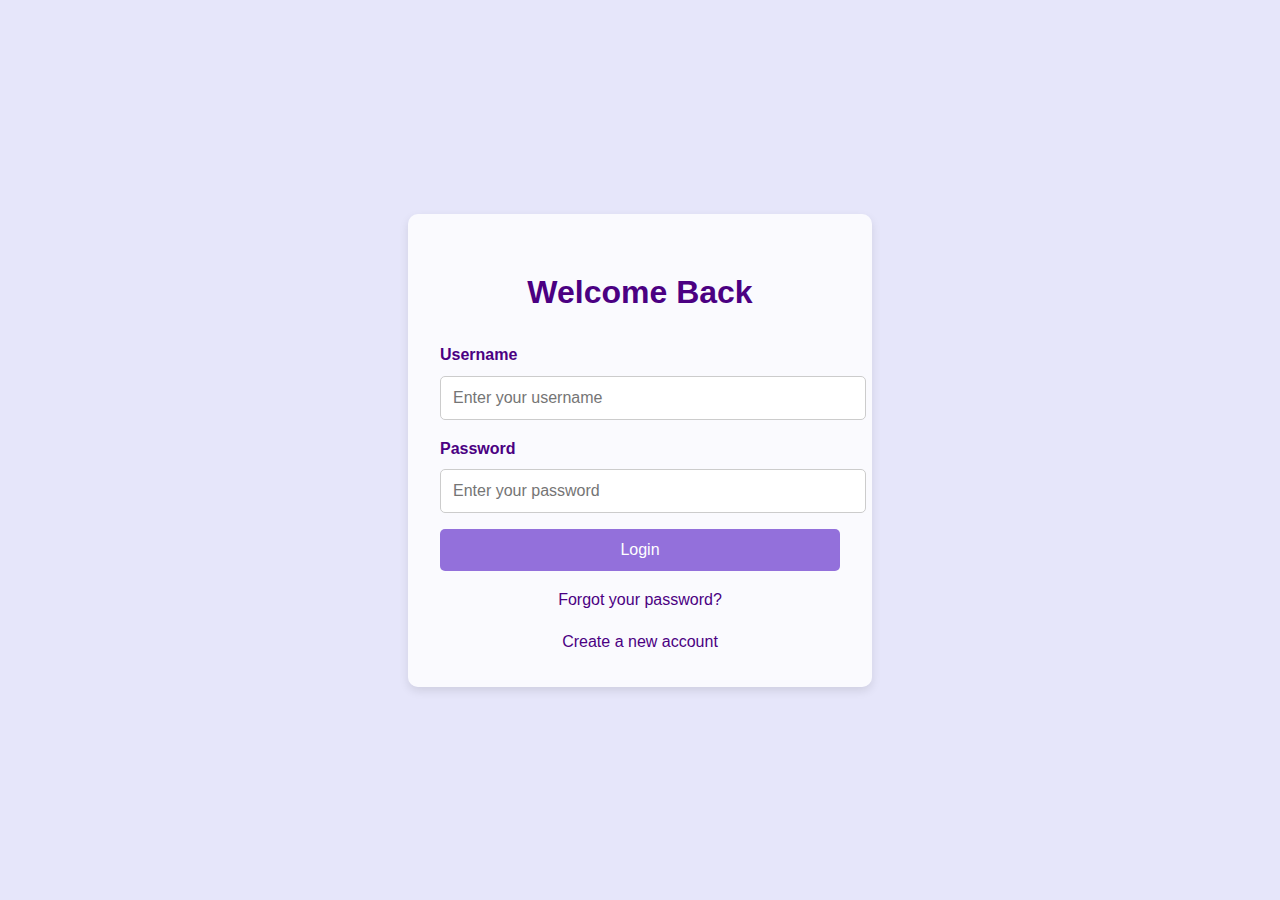
<file: login.html>
<!DOCTYPE html>
    <html lang="en">
    <head>
      <meta charset="UTF-8">
      <meta name="viewport" content="width=device-width, initial-scale=1.0">
      <title>Login - MindScape</title>
      <link rel="stylesheet" href="styles.css">
    </head>
    <body>
    <style>
        body {
            margin: 0;
            font-family: Arial, sans-serif;
            background: #E6E6FA; /* Lavender color */
            height: 100vh;
            display: flex;
            justify-content: center;
            align-items: center;
            overflow: hidden;
        }

        .background-shape {
            position: absolute;
            top: -100px;
            left: -100px;
            width: 700px;
            height: 700px;
            background: #99b4df; /* Thistle purple */
            border-radius: 50%;
            z-index: -1;
        }

        .right-circle {
            position: absolute;
            top: 50%;
            right: -150px;
            width: 300px;
            height: 300px;
            background: #BA55D3; /* Medium orchid */
            border-radius: 50%;
            z-index: -1;
            transform: translateY(-50%);
        }

        .circle-one {
            position: absolute;
            bottom: -100px;
            right: 100px;
            width: 200px;
            height: 200px;
            background: #bedfdb; /* Gold */
            border-radius: 50%;
            z-index: -1;
        }

        .circle-two {
            position: absolute;
            top: 20px;
            right: 50px;
            width: 150px;
            height: 150px;
            background: #66afa5; /* Orange Red */
            border-radius: 50%;
            z-index: -1;
        }

        .login-container {
            background: rgba(255, 255, 255, 0.8); /* Semi-transparent white */
            padding: 2rem;
            border-radius: 10px;
            box-shadow: 0 4px 10px rgba(0, 0, 0, 0.1);
            width: 90%;
            max-width: 400px;
            text-align: center;
        }

        h1 {
            color: #4B0082; /* Indigo */
            margin-bottom: 1.5rem;
        }

        label {
            color: #4B0082;
            display: block;
            text-align: left;
            margin-bottom: 0.5rem;
            font-weight: bold;
        }

        input[type="text"], input[type="password"] {
            width: 100%;
            padding: 0.75rem;
            margin-bottom: 1rem;
            border: 1px solid #CCC;
            border-radius: 5px;
            font-size: 1rem;
        }

        button {
            width: 100%;
            padding: 0.75rem;
            border: none;
            border-radius: 5px;
            font-size: 1rem;
            background: #9370DB; /* Medium Purple */
            color: white;
            cursor: pointer;
            transition: background-color 0.3s ease;
        }

        button:hover {
            background: #7B68EE; /* Slightly darker purple */
        }

        a {
            color: #4B0082;
            text-decoration: none;
            margin-top: 1rem;
            display: block;
        }

        a:hover {
            text-decoration: underline;
        }
    </style>
</head>
<body>

      <div class="login-container">
        <h1>Welcome Back</h1>
        <!-- Form for login -->
        <form action="/login" method="POST">
          <label for="username">Username</label>
          <input type="text" id="username" name="username" placeholder="Enter your username" required>
    
          <label for="password">Password</label>
          <input type="password" id="password" name="password" placeholder="Enter your password" required>
    
          <button type="submit">Login</button>
        </form>
        <a href="/forgot-password">Forgot your password?</a>
        <a href="/signup">Create a new account</a>
      </div>
    </body>
</file>
<file: styles.css>
/* styles.css */
body {
  margin: 0;
  padding: 0;
  font-family: 'Georgia', serif;
  background-color: #fff6f2;
}

.container {
  position: relative;
  height: 100vh;
  display: flex;
  align-items: center;
  justify-content: center;
  overflow: hidden;
}

.background-pattern {
  position: absolute;
  width: 100%;
  height: 100%;
  background: url('images/main.png') no-repeat center center/cover;
  z-index: -1;
  filter: blur(3px);
  opacity: 0.5;
}

.content {
  text-align: center;
  color: #5c466b;
  padding: 20px;
}

.title {
  font-size: 3.5rem;
  margin: 0;
}

.subtitle {
  font-size: 1.2rem;
  font-style: italic;
  color: #a77c80;
  margin: 10px 0 20px;
}

.learn-more-btn {
  font-size: 1rem;
  padding: 10px 20px;
  color: #fff;
  background-color: #5c466b;
  border: none;
  border-radius: 5px;
  cursor: pointer;
  transition: background-color 0.3s;
}

.learn-more-btn:hover {
  background-color: #7e5c93;
}

/* General styling */
body {
  font-family: 'Lora', serif;
  margin: 0;
  padding: 0;
  background-color: #f9ede7;
}

.mindscape-features {
  text-align: center;
  padding: 20px;
  color: #4b306a;
}

.mindscape-features h2 {
  font-size: 2rem;
  margin-bottom: 20px;
}

.features-container {
  display: flex;
  justify-content: space-around;
  flex-wrap: wrap;
  gap: 20px;
}

.feature {
  width: 300px;
  background-color: white;
  border-radius: 15px;
  padding: 20px;
  text-align: center;
  box-shadow: 0 4px 10px rgba(0, 0, 0, 0.1);
}

.feature-icon {
  height: 150px;
  background-size: contain;
  background-repeat: no-repeat;
  background-position: center;
  margin-bottom: 20px;
}



/* General Styling */
body {
  margin: 0;
  font-family: 'Lora', serif;
  line-height: 1.6;
  background-color: #f9f9f9;
  color: #333;
}


/* Section Styling */
.section {
  padding: 60px 20px;
  text-align: center;
}
html, body {
  height: 100%; /* Ensure the HTML and body elements take up the full viewport height */
  margin: 0;
  padding: 0;
}

section {
  min-height: 100vh; /* Make each section at least the height of the viewport */
  display: flex; /* Use flexbox for centering content */
  align-items: center; /* Center content vertically */
  justify-content: center; /* Center content horizontally */
}

#home {
  
      background-image: url('images/main.png'); /* Ensure the path to 'main.png' is correct */
      background-size: cover; /* Makes the image cover the entire section */
      background-repeat: no-repeat; /* Prevents tiling of the image */
      background-position: center; /* Centers the image */
      height: 100vh; /* Makes the section height equal to the viewport height */
      display: flex; /* Aligns the content */
      justify-content: center; /* Centers content horizontally */
      align-items: center; /* Centers content vertically */
      color: white; /* Adjusts text color for better contrast */
      text-align: center; /* Centers text */
    }
    

  #about {
      min-height: 100vh; /* Make the section fit the screen height */
      display: flex; /* Use flexbox for centering content */
      flex-direction: column; /* Stack content vertically */
      justify-content: center; /* Center content vertically */
      align-items: center; /* Center content horizontally */
      text-align: center; /* Align text in the center */
      padding: 20px; /* Add padding for spacing */
      background-color:#FAE6FA; /* Light background color for contrast */
      color: #333; /* Text color */
      font-family: 'Georgia', serif; /* Clean font style */
      box-sizing: border-box; /* Include padding in the element's width/height */
    }
    
    #about h2 {
      font-size: 2.5rem; /* Larger font for the header */
      margin-bottom: 20px; /* Space below the heading */
    }
    
    #about p {
      font-size: 1.2rem; /* Readable font size for the content */
      line-height: 1.6; /* Better line spacing for readability */
      max-width: 800px; /* Restrict the width of the paragraph */
      margin: 0 auto; /* Center the paragraph */
    }
    
    

#features{
  /* General feature card styling */
.feature-card {
  background-color: #ffffff; /* Default background color */
  border-radius: 10px;
  box-shadow: 0 4px 6px rgba(0, 0, 0, 0.1);
  padding: 20px;
  width: 300px;
  text-align: center;
  transition: background-color 0.3s ease, transform 0.3s ease; /* Smooth transition */
}

/* Change background color on hover */
.feature-card:hover {
  background-color: #f0a6ca; /* Light pink color */
  transform: scale(1.05); /* Slightly enlarge the card */
}

/* Icon styling */
.feature-card img {
  max-width: 100px;
  height: auto;
  margin-bottom: 10px;
  transition: transform 0.3s ease, filter 0.3s ease;
}

/* Icon hover effect */
.feature-card img:hover {
  transform: scale(1.2); /* Grow the icon */
  filter: brightness(1.2); /* Brighten the icon */
}

}

#contact {
  background-color:#a57999;
}

/* Contact Section Styling */
.contact-section {
background: url('images/contact-bg.jpg') no-repeat center center/cover;
color: white;
padding: 60px 20px;
text-align: center;
}

.contact-container {
max-width: 1200px;
margin: 0 auto;
background: rgba(0, 0, 0, 0.6);
padding: 40px;
border-radius: 15px;
box-shadow: 0 4px 10px rgba(0, 0, 0, 0.3);
}

.contact-section h2 {
font-size: 2.5rem;
margin-bottom: 10px;
}

.contact-section p {
font-size: 1.1rem;
margin-bottom: 30px;
}

.contact-content {
display: flex;
flex-wrap: wrap;
justify-content: space-around;
gap: 30px;
}

/* Contact Info */
.contact-info {
flex: 1;
max-width: 45%;
display: flex;
flex-direction: column;
gap: 20px;
}

.contact-item {
display: flex;
align-items: center;
gap: 10px;
}

.contact-item img.contact-icon {
width: 40px;
height: 40px;
}

.contact-item p,
.contact-item a {
font-size: 1.1rem;
color: white;
text-decoration: none;
}

/* Contact Form */
.contact-form {
flex: 1;
max-width: 45%;
background: rgba(255, 255, 255, 0.1);
padding: 20px;
border-radius: 10px;
}

.contact-form h3 {
font-size: 1.8rem;
margin-bottom: 20px;
color: white;
}

.contact-form input,
.contact-form textarea {
width: 100%;
padding: 10px;
margin: 10px 0;
border-radius: 5px;
border: none;
font-size: 1rem;
}

.contact-form button {
width: 100%;
background: #f0a6ca;
color: white;
padding: 12px;
border: none;
border-radius: 5px;
font-size: 1rem;
cursor: pointer;
transition: background-color 0.3s ease;
}

.contact-form button:hover {
background: #d087ab;
}


/* About Us Section Styling */
.about-section {
background-color: #f9f9f9;
padding: 60px 20px;
text-align: center;
color: #9887ab;
}

.about-container {
max-width: 1200px;
margin: 0 auto;
background: rgb(238, 206, 227);
padding: 40px;
border-radius: 15px;
box-shadow: 0 4px 10px rgba(0, 0, 0, 0.1);
}

.about-section h2 {
font-size: 2.5rem;
margin-bottom: 20px;
color:#4b306a;
}

.about-section p {
font-size: 1.1rem;
margin-bottom: 40px;
}

.about-content {
display: flex;
flex-wrap: wrap;
justify-content: space-between;
gap: 30px;
margin-bottom: 40px;
}

.about-image {
flex: 1;
max-width: 45%;
margin-left: 100px; /* Add space to the left to push the image right */
}

.about-image img {
width: 100%;
height: auto;
border-radius: 0;
box-shadow: 0 0px 0px rgba(0, 0, 0, 0.1);
}

.about-mission {
flex: 1;
max-width: 45%;
text-align: left;
}

.about-mission h3 {
font-size: 1.8rem;
margin-bottom: 20px;
color:#4b306a;
}

.about-mission ul {
list-style: disc;
padding-left: 20px;
margin-bottom: 20px;
}

.about-mission li {
font-size: 1.1rem;
color: #000000;
}

.about-cta {
margin-top: 40px;
}

.about-cta p {
font-size: 1.2rem;
margin-bottom: 20px;
}

.about-cta .btn {
padding: 10px 20px;
background-color: #db6ea3;
color: white;
text-decoration: none;
font-size: 1.1rem;
border-radius: 5px;
transition: background-color 0.3s ease;
margin-top: 30px; /* Adjust this value to move the button down */
display: inline-block; /* Ensures it behaves like a block element */
}


.about-cta .btn:hover {
background-color: #d087ab;
}

/* Responsiveness */
@media (max-width: 768px) {
.about-content {
  flex-direction: column;
  text-align: center;
}

.about-image,
.about-mission {
  max-width: 100%;
}
}

/* General Styles for the Features Section */
.features-section {
padding: 40px 20px;
background-color: #f7f7f7;
text-align: center;
}

.features-heading {
font-size: 2.5rem;
color: #4b306a;
margin-bottom: 20px;
}

.features-subheading {
font-size: 1.2rem;
color: #555;
margin-bottom: 40px;
}

.features-container {
display: flex;
justify-content: center;
gap: 30px;
flex-wrap: wrap;
max-width: 1200px;
margin: auto;
}

/* Card Styles */
.feature-card {
background-color: #fff;
border-radius: 10px;
box-shadow: 0 4px 10px rgba(0, 0, 0, 0.1);
width: 300px;
padding: 20px;
text-align: center;
transition: transform 0.3s ease-in-out;
}

.feature-card:hover {
transform: translateY(-10px);
}

.feature-icon {
width: 60px;
height: auto;
margin-bottom: 20px;
}

.feature-card h3 {
font-size: 1.5rem;
color: #333;
margin: 10px 0;
}

.feature-card p {
font-size: 1rem;
color: #666;
margin-bottom: 20px;
}

/* Button Styles */
.feature-btn {
background-color: #f0a6ca;
color: white;
padding: 10px 20px;
text-decoration: none;
font-size: 1.1rem;
border-radius: 5px;
transition: background-color 0.3s ease;
}

.feature-btn:hover {
background-color: #e076a7;
}










/* General Styles */
body {
margin: 0;
font-family: 'Arial', sans-serif;
color: #333;
}

/* Navigation Bar */
.navbar {
  background-color: #4b306a; /* Elegant deep purple */
  position: sticky;
  top: 0;
  width: 100%;
  padding: 15px 0;
  box-shadow: 0 4px 10px rgba(0, 0, 0, 0.15); /* Subtle shadow */
  z-index: 100; /* Ensures navbar is on top of other content */
}

.navbar-container {
  display: flex;
  justify-content: space-between;
  align-items: center;
  max-width: 1200px;
  margin: 0 auto;
  padding: 0 20px;
}

.navbar-logo {
  color: white;
  font-size: 2rem; /* Larger logo font for better visibility */
  text-decoration: none;
  font-weight: bold;
  letter-spacing: 1px; /* Subtle spacing for a more refined look */
  
}

.navbar-links {
  list-style: none;
  display: flex;
  gap: 30px; /* Increased gap for a more spacious layout */
}

.navbar-links li {
  font-size: 1.1rem;
}

.navbar-links a {
  color: white;
  text-decoration: none;
  font-weight: 500; /* Slightly bolder for better readability */
  padding: 10px 15px; /* Added padding for touch targets */
  border-radius: 8px; /* Rounded corners for a modern feel */
  transition: color 0.3s ease, background-color 0.3s ease;
}

.navbar-links a:hover {
  color: #f0a6ca; /* Soft pink color on hover */
  background-color: rgba(240, 166, 202, 0.2); /* Subtle background hover effect */
}

/* Mobile Responsiveness */
@media (max-width: 768px) {
  .navbar-container {
    flex-direction: column;
    align-items: flex-start;
    padding: 10px 15px;
  }

  .navbar-logo {
    font-size: 1.8rem;
  }

  .navbar-links {
    flex-direction: column;
    gap: 15px;
    width: 100%;
    margin-top: 20px;
  
  }

  .navbar-links a {
    width: 100%;
    padding: 12px 0;
    text-align: center;
  }
}

/* Home Section */
.home-section {
display: flex;
justify-content: space-between;
align-items: center;
min-height: 100vh;
background-image: url('images/main.png'); /* Your image path */
background-size: cover; /* Ensure the image fits the screen */
background-position: right center; /* Move the background image towards the right */
background-repeat: no-repeat;
padding: 40px 0;
}

/* Left Text Section */
.home-text {
flex: 1;
max-width: 50%;
color: white;
padding: 20px;
}

.home-text h1 {
font-size: 3rem;
font-weight: bold;
margin-bottom: 20px;
}

/* Right Image Section */
.home-image {
flex: 1;
max-width: 50%;
}



.home-text {
  flex: 1;
  padding: 20px;
  max-width: 50%;
}

.home-title {
  font-size: 3rem;
  font-weight: bold;
  color: #4b306a;
  margin-bottom: 20px;
}

.home-subtitle {
  font-size: 1.5rem;
  color: #6c6c6c;
  margin-bottom: 20px;
}

.home-description {
font-size: 1.2rem;
color: #555;
line-height: 1.6;
margin-bottom: 30px;
}

.cta-btn {
display: inline-block;
padding: 12px 24px;
background-color: #f0a6ca;
color: white;
text-decoration: none;
font-size: 1.1rem;
border-radius: 5px;
transition: background-color 0.3s;
}

.cta-btn:hover {
background-color: #d087ab;
}

/* Image Section */
.home-image {
flex: 1;
padding: 20px;
max-width: 50%;
}



/* Responsive Styles */
@media (max-width: 768px) {
.home-section {
  flex-direction: column;
  text-align: center;
}

.home-text {
  max-width: 100%;
  padding: 20px 0;
}

.home-image {
  max-width: 100%;
  padding: 20px 0;
}

}
</file>
